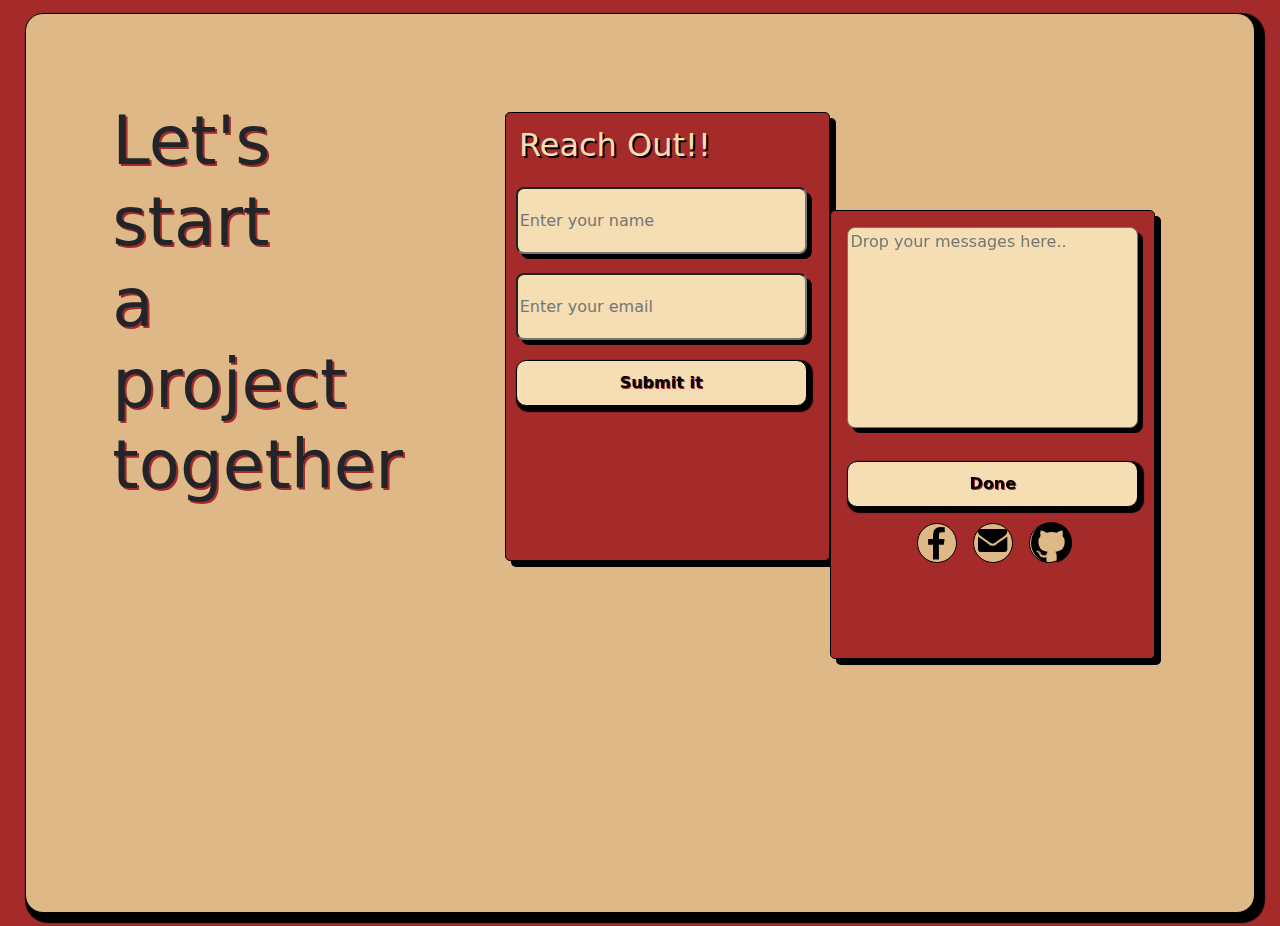
<file: contacts.html>
<!DOCTYPE html>
<html lang="en">
<head>
    <meta charset="UTF-8">
    <meta name="viewport" content="width=device-width, initial-scale=1.0">
    <title>Contacts</title>
    <link href="https://cdn.jsdelivr.net/npm/bootstrap@5.3.3/dist/css/bootstrap.min.css" rel="stylesheet" integrity="sha384-QWTKZyjpPEjISv5WaRU9OFeRpok6YctnYmDr5pNlyT2bRjXh0JMhjY6hW+ALEwIH" crossorigin="anonymous">
    <link rel="stylesheet" href="main.css">
    <link rel="stylesheet" href="https://cdnjs.cloudflare.com/ajax/libs/font-awesome/4.7.0/css/font-awesome.min.css">
    
</head>
<body>
    <div class="contact-page">
        <h1  style="width: 25%; font-size: 422%; padding: 7%; text-shadow: 2px 2px brown;">Let's start a project together</h1>
        <div class="contacts">
            <h2 style="color: wheat; text-shadow: 2px 2px black; margin: 4%;">Reach Out!!</h2>
            <input type="text" placeholder="Enter your name" style="background-color: wheat; border-radius: 8px; box-shadow: 5px 5px black; margin: 3%; width: 90%; height: 15%;">
            <input type="text" placeholder="Enter your email" style="background-color: wheat; border-radius: 8px; box-shadow: 5px 5px black; margin: 3%; width: 90%; height: 15%;">
            <button type="button" class="para-btn" onmouseover="this.style.transform='scale(1.02)'" onmouseout="this.style.transform='scale(1.0)'" style="background-color: wheat; width: 90%; margin: 3%; text-shadow: 1px 1px brown; font-weight: bolder;">Submit it</button>
        </div>
        <div class="contacts-1">
            <textarea type="text" placeholder="Drop your messages here.." rows="20" columns="20" style="background-color: wheat; border-radius: 8px; box-shadow: 5px 5px black; margin: 5%; width: 90%; height: 45%;"></textarea>
            <button type="button" class="para-btn" onmouseover="this.style.transform='scale(1.02)'" onmouseout="this.style.transform='scale(1.0)'" style="background-color: wheat; width: 90%; margin: 5%; text-shadow: 1px 1px brown; font-weight: bolder;">Done</button>
            <div class="i-li">
            <div class="icons-li">
                <a href="https://www.facebook.com"><i class="fa fa-facebook fa-lg" aria-hidden="true" 
                    style="margin: 28%; transform: scale(1.3);"></i></a>
            </div>
            <div class="icons-li">
               <a href="https://www.gmail.com"><i class="fa fa-envelope fa-lg" aria-hidden="true" 
                     style="margin: 13%; 
                     padding: 2%;
                     transform: scale(1.1);"></i></a>
            </div>
            <div class="icons-li">
                <a href="https://www.github.com"><i class="fa fa-github fa-lg" aria-hidden="true" 
                      style=" margin: 26%;
                      transform: scale(1.8);"></i></a>
            </div>
        </div>
        </div>
    </div>
</body>
</html>
</file>
<file: main.css>
body{
    padding: 1%;
    background-color: brown;
    overflow-x: hidden;
}
.nav-bar {
    border: 1px solid black;
    border-radius: 10px;
    padding: 10px;
    box-shadow: 5px 5px 1px 5px black;
}
.nav-div {
    display: flex;
    flex-direction: row;
    justify-content: space-between;
}
.nav-li-div {
    display: flex;
    flex-direction: row;
    justify-content: space-evenly;
}
a{
    text-decoration: none;
    color: black;
    font-size: 20px;
    font-weight: 400;
}
.li-item {
    margin: 10px;
    list-style-type: none;   
}
.li-item a:hover {
    text-decoration-line: overline;
    text-decoration-color: black;
}
.hi-tag {
    color: wheat;
    font-size: 18px;
    margin-left: 120px;
    margin-top: 70px;
}
.name-tag h1{
    font-size: 48px;
}
.name-tag {
    border-right: 2px solid;
    white-space: nowrap;
    overflow: hidden;
    width: 10px;
    animation: typing 1s steps(50) forwards, blink 0.75s step-end infinite, typing 2s steps(30) backwards, blink 0.75s step-start infinite;
}
.profile-image img {
    animation: slideIn 3s forwards; /* 2s duration, forwards keeps the image in its final position */
  }

  @keyframes slideIn {
    from {
      transform: translateX(-80%); /* Start off from the left */
    }
    to {
      transform: translateX(0); /* End at the normal position */
    }
  }

@keyframes typing {
    from {
        width: 0;
    }
    to {
        width: 64%;
    }
}

@keyframes blink {
    50% {
        border-color: transparent;
    }
}
.narr-tag {
    font-size: 46px;
    text-shadow: 2px 2px black;
}
.intro-div {
    width: 50%;
} 
.para-btn{
    border: 1px solid black;
    border-radius: 10px;
    padding: 10px;
    box-shadow: 3px 3px 1px 3px black;
}
.fr-page {
    display: flex;
    flex-direction: row;
    margin-bottom: 50px;
}
.sec-page {
    border: 8px solid black;
    border-radius: 18px;
    width: 100%;
    height: 100vh;
    padding: 10px;
    margin-bottom: 6%;
}
.lang-div {
    display: flex;
    flex-direction: row;
    justify-content: space-between;
}

.sec-2{
   display: flex;
   flex-direction: row;
   justify-content: space-evenly;
 }
.side-by-side {
    border: 1px solid black;
    box-shadow: 3px 3px 1px 2px black;
    background-color: wheat;
    backdrop-filter: invert(10%);
    margin: 10px;
    width: 200vw;
    height: 80vh;
    padding: 3%;
    border-radius: 15px;
    position: relative;
    display: flex;
}
.abt-div {
  padding: 1%;
  position: relative;
  width: 82%;
}
.intro-div {
    width: 52%;
}
.icons-list {
    display: flex;
    flex-direction: row;
    width: fit-content;
}
.icons-container {
    animation: slideIn 2s forwards;
}
@keyframes slideIn {
    from {
      transform: translateX(-100px); /* Start 150px to the left of its position */
      opacity: 0;
    }
    to {
      transform: translateX(0); /* End at its final position */
      opacity: 1;
    }
  }
.icons-list i:hover{
    cursor: pointer;
}
.icon-div {
    margin: 20px 2px 10px 10px;
    display: inline-block;
}
.tooltip {
    position: absolute;
    bottom: 70%;
    left: 100%;
    transform: translateX(-50%);
    padding: 8px;
    background-color: brown;
    color: white;
    border-radius: 5px;
    visibility: hidden;
    opacity: 0;
    transition: opacity 0.3s;
    white-space: nowrap;
  }

  .icon-div:hover .tooltip {
    visibility: visible;
    opacity: 1;
  }
  i {
    cursor: pointer;
  }
  .icons {
    transition: transform 0.3s;
    cursor: pointer;
  }
h1 {
    text-shadow: 2px 2px black;
}
.lang-skill{
    padding: 1%;
}
.lang-div {
    display: flex;
    flex-direction: row;
    width: 70px;
    padding: 3%;
    margin-bottom: 25px;
}
.lang-div img {
    width: 120px; 
    height: 100px;
}
.lang-div img:hover{
    transform: scale(1.4);
}
.contact-page{
    border: 1px solid black;
    box-shadow: 5px 5px 1px 5px black;
    border-radius: 18px;
    width: 98%;
    height: 100vh;
    background-color: burlywood;
    margin-left: auto;
    margin-right: auto;
    display: flex;
    flex-direction: row;
    position: relative;
}
.contacts {
    background-color: brown;
    border-radius: 5px;
    box-shadow: 6px 6px black;
    /* position: relative; */
    border: 1px solid black;
    width: 50%;
    height: 50%;
    margin-left: 14%;
    margin-top: 8%;
    animation: slideIn 2s forwards;
}
.contacts-1 {
    background-color: brown;
    -webkit-backdrop-filter: blur(5px);
    backdrop-filter: blur(5px);
    border-radius: 5px;
    box-shadow: 6px 6px black;
    display: flex;
    flex-direction: column;
    border: 1px solid black;
    width: 50%;
    height: 50%;
    margin-right: 8%;
    margin-top: 16%;
    animation: slideIn 3s forwards;
}
.contacts-1:hover{
    -webkit-transform: scale(1.3);
    -ms-transform: scale(1.3);
    transform: scale(1.03);
}
textarea{
    resize: none;
}
.icons-li {
    width: 40px;
    height: 40px;
    background: burlywood;
    border: 1px solid black;
    -moz-border-radius: 50px;
    -webkit-border-radius: 50px;
    border-radius: 50px;
    justify-content: center;
    align-items: center;
    position: relative;
    object-fit: cover;
    
}
.icons-li:hover {
    transform: scale(1.2);
}
.i-li {
    display: flex;
    justify-content: center;
    align-items: center;
    gap: 5%;
}
.service-div {
    display: flex;
    flex-direction: row;
    width: 100vw;
    overflow: hidden;
    padding-right: 4%;
    margin-top: 6%;
    margin-bottom: 10%;
} 
.service-divs {
    border: 1px solid black;
    box-shadow: 3px 3px 1px 2px black;
    background-color: wheat;
    margin: 10px;
    height: 60vh;
    padding: 3%;
    border-radius: 15px;
    position: relative;
    display: flex;
    transition: all 0.8s ease-in-out;
    animation: 6s alternate-reverse infinite slide;
}
.push-avatar {
    animation: 6s alternate-reverse infinite slide;
    width: 80vw;
    height: 200px;
    overflow: hidden;
    margin-top: 10%;
    filter: brightness(90%)
    brightness(170%)
}
@keyframes slide {
    from {
        transform: translateX(30%);
    }
    to {
        transform: translateX(-30%);
    }
}
.service-divs:hover{
    transform: scale(1.05);
}
.service-icon {
    display: flex;
    flex-direction: column;
    justify-content: center;
    align-items: center;
    margin: 4%;
}
.service-icon img {
  width: 60%;
}
.service-icon p{
    width: 100%;
    font-size: 14px;
    font-weight: bold;
}
.service-divs:hover {
    background-color: burlywood;
    filter: drop-shadow(8px 8px 4px black);
    transition: transform 0.5s ease-in-out;
}
.footer-class{
    display: flex;
    flex-direction: column;
    justify-content: space-evenly;
    align-items: center;
    padding: 3%;
    margin-top: 5%;
    border: 1px solid black;
    border-radius: 10px;
    position: absolute;
    width: 100%;
    left: 0;
    right: 0;
    background-color: wheat;
    box-shadow: 0px 0px 4px 4px black;
}
.subscribe-class {
    margin-bottom: 1%;
    display: flex;
    flex-direction: row;
    justify-content: space-evenly;
}
.subscribe-class button{
    border-radius: 5px;
}
.subscribe-class button:hover{
    transform: scale(1.1);
}
.online-div{
    display: flex;
    flex-direction: row;
    background-color: wheat;
    border: 1px solid black;
    width: 20%;
    justify-content: center;
    align-items: center;
    margin: 1%;
    right: 0;
    position: absolute;
    border-radius: 14px;
    height: fit-content;
    animation: 0.5s ease-in-out infinite transform;
    
}
@keyframes transform{
    from{
        transform: scale(1.04);
    }
    to{
        transform: scale(1);
    }
}
.arrow-button {
    position: fixed;
    bottom: 20px;
    right: 20px;
    background-color: #000;
    color: #fff;
    border: none;
    padding: 16px;
    border-radius: 25%;
    cursor: pointer;
    font-size: 20px;
    box-shadow: 2px 2px 5px rgba(0, 0, 0, 0.3);
    opacity: 1;
    transition: background-color 0.3s ease, opacity 0.3s ease;
}

.arrow-button:hover {
    background-color: #555;
}
.hidden {
    opacity: 0;
    visibility: hidden;
}
.projects-div{
    width: 100%;
    height: 100vh;
    margin-top: 6%;
    margin-bottom: 6%;
    background-color: wheat;
    display: flex;
    flex-wrap: wrap;
    flex-direction: column;
    border-radius: 12px;
}
.project-div{
    display: flex;
    flex-direction: row;
    justify-content: space-evenly;
    margin-top: 3%;
    flex-wrap: wrap;
}
.projects-section{
    width: 350px;
    height: 350px;
    display: flex; 
    flex-direction: column;
    justify-content: flex-end;
    overflow: hidden;
}
.projects-section img{
    height: 200px;
}
.projects-about {
    display: flex;
    flex-direction: column;
}
.projects-section img{
    transition: filter 0.3s ease; 
}

.projects-section img:hover{
    filter: blur(0px);
}
.projects-section img{
    filter: blur(2px);
}
.projects-section button:hover{
    transform: scale(1.1);
}
</file>
